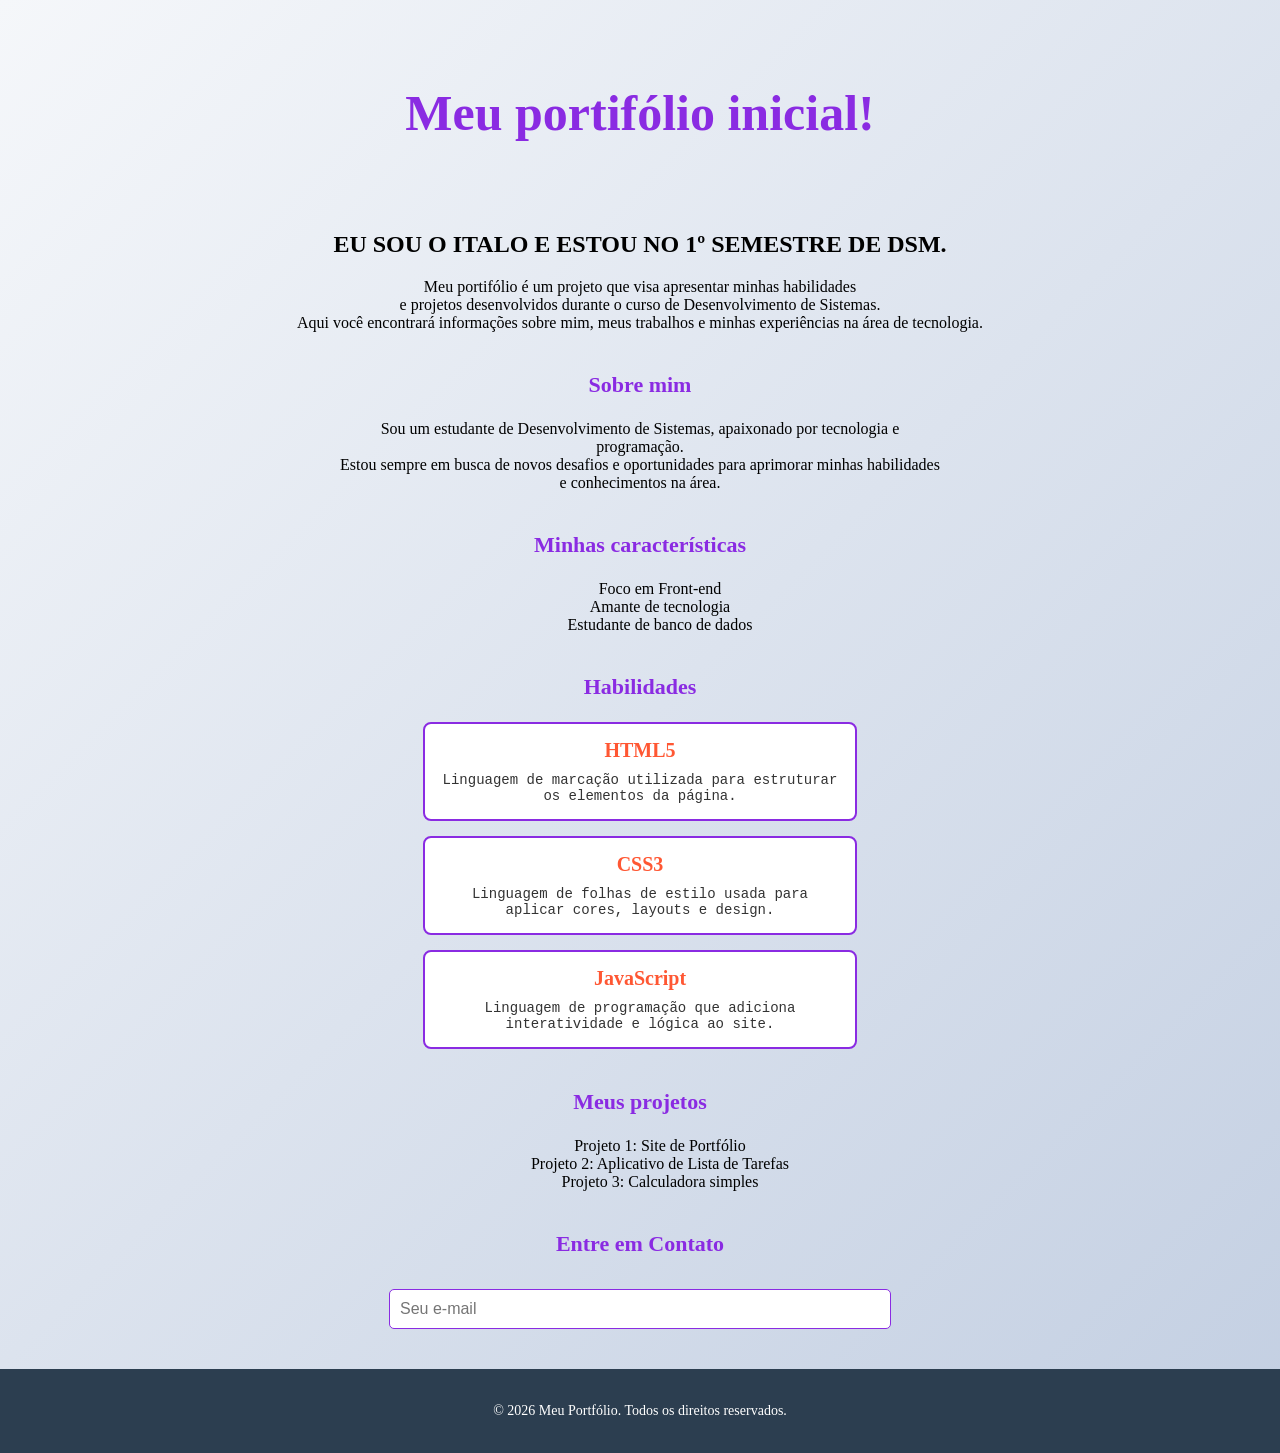
<file: Aula 08 CSS3/index.html>
<!doctype html>
<html lang="pt-BR">
  <head>
    <meta charset="UTF-8" />
    <meta name="viewport" content="width=device-width, initial-scale=1.0" />
    <title>Portifólio</title>
    <link rel="stylesheet" href="style.css" />
      <style>
      h2 {
        color: black;
        text-align: center; 
        font-size: 24px;
        text-transform: uppercase;
      }
    </style>
  </head>
  <body>
    <header>
      <h1 class="titulo">Meu portifólio inicial!</h1>
      <br />
      <br />
      <div>
        <h2>Eu sou o italo e estou no 1º Semestre de DSM.</h2>
      </div>
      <div>
        <p style="color: black; font-size: 16px; text-align: center">
          Meu portifólio é um projeto que visa apresentar minhas habilidades<br />
          e projetos desenvolvidos durante o curso de Desenvolvimento de
          Sistemas. <br />
          Aqui você encontrará informações sobre mim, meus trabalhos e minhas
          experiências na área de tecnologia.
        </p>
      </div>
    </header>
    <main>
      <section>
        <h3 id="sobre-mim">Sobre mim</h3>
        <p>
          Sou um estudante de Desenvolvimento de Sistemas, apaixonado por
          tecnologia e programação. <br />
          Estou sempre em busca de novos desafios e oportunidades para aprimorar
          minhas habilidades e conhecimentos na área.
        </p>
      </section>
      <section>
        <h3>Minhas características</h3>
      <ul class="minha-lista">
          <li>Foco em Front-end</li>
          <li>Amante de tecnologia</li>
          <li>Estudante de banco de dados</li>
        </ul>
      </section>
      <section>
        <h3>Habilidades</h3>
        <div class="habilidade">
          <h4>HTML5</h4>
          <p>
            Linguagem de marcação utilizada para estruturar os elementos da
            página.
          </p>
        </div>
        <div class="habilidade">
          <h4>CSS3</h4>
          <p>
            Linguagem de folhas de estilo usada para aplicar cores, layouts e
            design.
          </p>
        </div>
        <div class="habilidade">
          <h4>JavaScript</h4>
          <p>
            Linguagem de programação que adiciona interatividade e lógica ao
            site.
          </p>
        </div>
      </section>
      <section>
        <h3 id="meus-projetos">Meus projetos</h3>
          <ul class="minha-lista">
            <li>Projeto 1: Site de Portfólio</li>
            <li>Projeto 2: Aplicativo de Lista de Tarefas</li>
            <li>Projeto 3: Calculadora simples</li>
          </ul>
      </section>
      <section>
        <h3 id="Entre em Contato">Entre em Contato</h3>
        <input type="email" placeholder="Seu e-mail" />
        </a>
      </section>
    </main>
    <footer id="footer">
      <p>&copy; 2026 Meu Portfólio. Todos os direitos reservados.</p>
    </footer>
  </body>
</html>
</file>
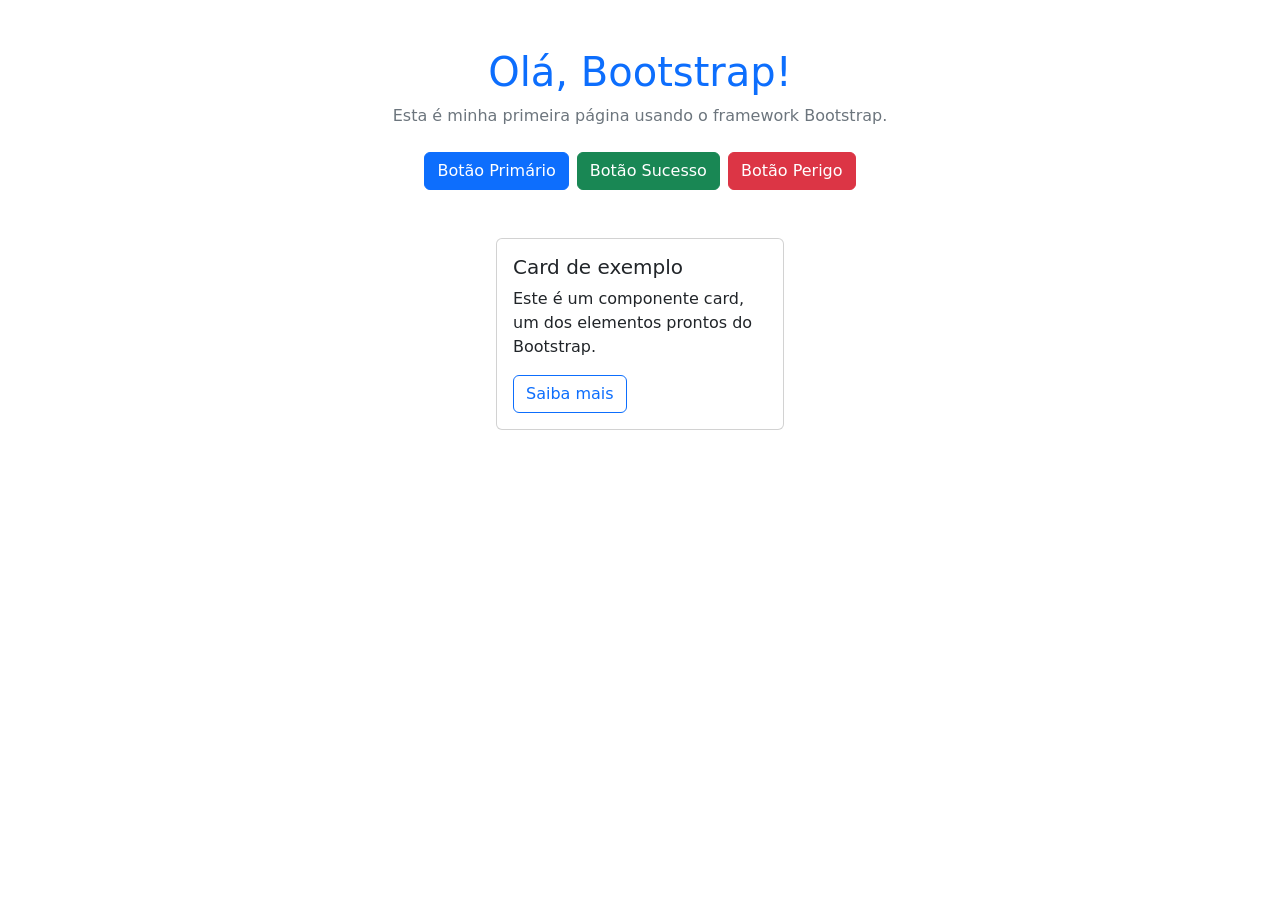
<file: Reposição DW&ES/index.html>
<!DOCTYPE html>
<html lang="pt-br">
<head>
    <meta name="viewport" content="width=device-width, initial-scale=1.0">
    <meta charset="UTF-8">
    <title>Meu primeiro contato com o Bootstrap</title>
    <!-- Importando o Bootstrap via CDN-->
    <link href="https://cdn.jsdelivr.net/npm/bootstrap@5.3.3/dist/css/bootstrap.min.css" rel="stylesheet">
</head>
<body>
    <div class="container mt-5">
        <h1 class="text-primary text-center">Olá, Bootstrap!</h1>
        <p class="text-secondary text-center">
            Esta é minha primeira página usando o framework Bootstrap.
        </p>
        <div class="d-flex justify-content-center gap-2 mt-4">
            <button class="btn btn-primary">Botão Primário</button>
            <button class="btn btn-success">Botão Sucesso</button>
            <button class="btn btn-danger">Botão Perigo</button>
        </div>
        <div class="card mt-5" style="width: 18rem; margin: 0 auto;">
            <div class="card-body">
                <h5 class="card-title">Card de exemplo</h5>
                <p class="card-text">
                    Este é um componente card, um dos elementos prontos do Bootstrap.
                </p>
                <a href="#" class="btn btn-outline-primary">Saiba mais</a>
            </div>
        </div>
    </div>
    <!-- Bootstrap JS (necessário para componentes interativos, como menus e modais) -->
    <script src="https://cdn.jsdelivr.net/npm/bootstrap@5.3.3/dist/js/bootstrap.bundle.min.js"></script>
</body>
</html>
</file>
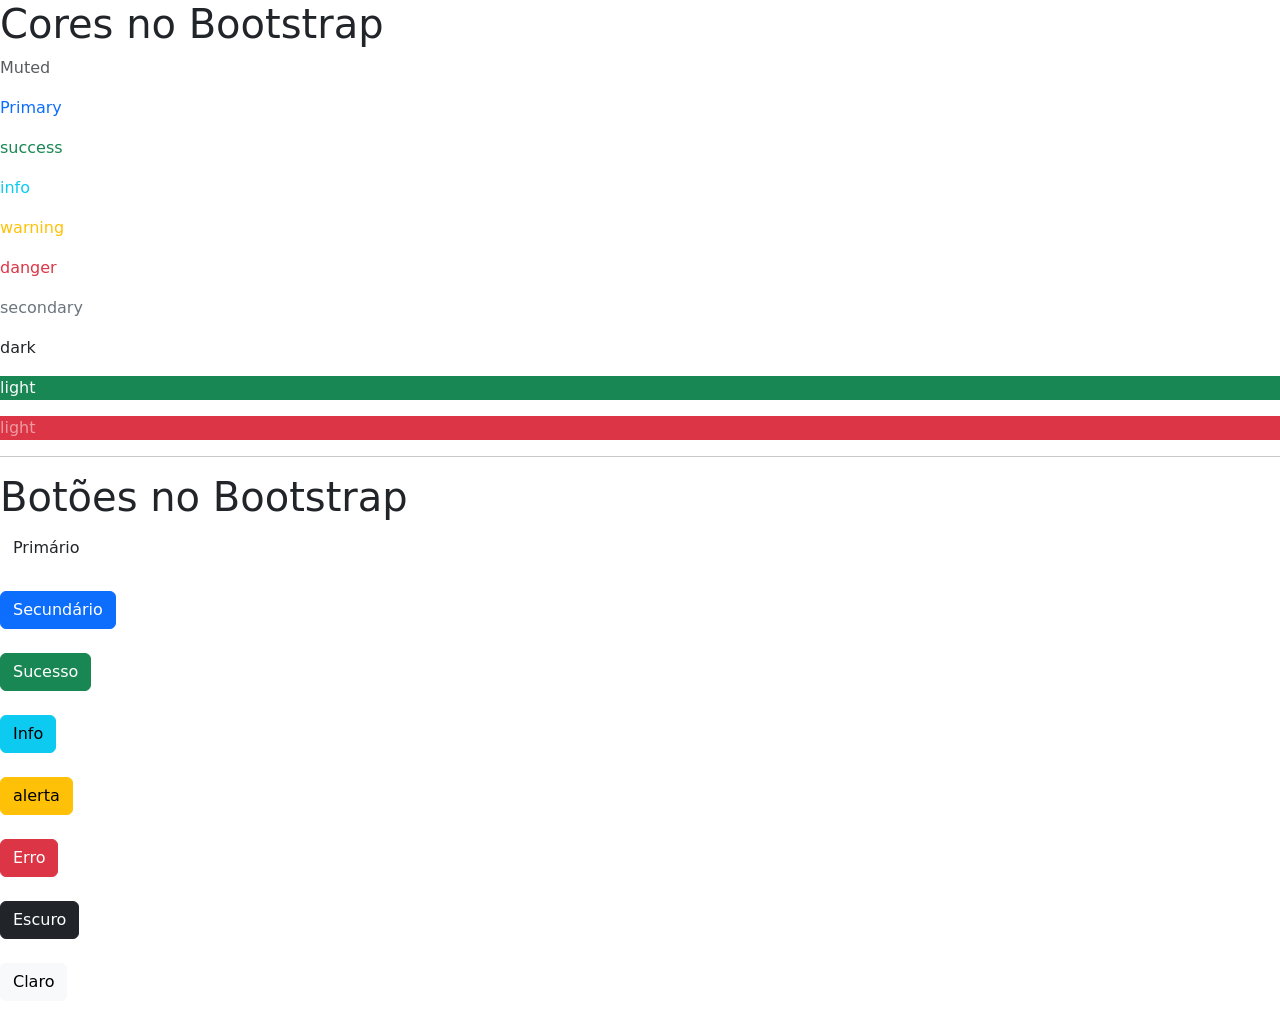
<file: Aula 09 - Bootstrap/Aula 09 - Bootstrap/01 - Cores/index.html>
<!doctype html>
<html lang="pt-BR">
  <head>
    <meta charset="UTF-8" />
    <meta name="viewport" content="width=device-width, initial-scale=1.0" />
    <title>Classe de cores no Bootstrap</title>
    <!--Importação CSS BootStrap-->
    <link
      rel="stylesheet"
      href="https://cdn.jsdelivr.net/npm/bootstrap@5.3.8/dist/css/bootstrap.min.css"
      integrity="sha384-sRIl4kxILFvY47J16cr9ZwB07vP4J8+LH7qKQnuqkuIAvNWLzeN8tE5YBujZqJLB"
      crossorigin="anonymous"
    />
  </head>
  <body>
    <h1>Cores no Bootstrap</h1>

    <p class="text-muted">Muted</p>
    <p class="text-primary">Primary</p>
    <p class="text-success">success</p>
    <p class="text-info">info</p>
    <p class="text-warning">warning</p>
    <p class="text-danger">danger</p>
    <p class="text-secondary">secondary</p>
    <p class="text-dark">dark</p>
    <p class="text-light bg-success">light</p>
    <!--Aplicando 50% de opacidade no texto branco fundo vermelho-->
    <p class="text-white-50 bg-danger">light</p>

    <hr>

    <h1>Botões no Bootstrap</h1>
    <button type="button" class="btn">Primário</button><br><br>
    <button type="button" class="btn btn-primary">Secundário</button><br><br>
    <button type="button" class="btn btn-success">Sucesso</button><br><br>
    <button type="button" class="btn btn-info">Info</button><br><br>
    <button type="button" class="btn btn-warning">alerta</button><br><br>
    <button type="button" class="btn btn-danger">Erro</button><br><br>
    <button type="button" class="btn btn-dark">Escuro</button><br><br>
    <button type="button" class="btn btn-light">Claro</button><br><br>

    <!--Importação do Javascript do Bootstrap-->
    <script
      src="https://cdn.jsdelivr.net/npm/bootstrap@5.3.8/dist/js/bootstrap.min.js"
      integrity="sha384-G/EV+4j2dNv+tEPo3++6LCgdCROaejBqfUeNjuKAiuXbjrxilcCdDz6ZAVfHWe1Y"
      crossorigin="anonymous"
    ></script>
  </body>
</html>
</file>
<file: Aula 08 CSS3/style.css>
body {
    background: linear-gradient(135deg, #f5f7fa 0%, #c3cfe2 100%);
    background-size: cover;
    background-position: center;
    background-repeat: no-repeat;
    margin: 0;
    padding: 0;
    
}

header {
    text-align: center;
    padding-top: 50px;
}

main {
    max-width: 600px;
    margin: 0 auto;
    text-align: center;
}

.titulo {
    color: blueviolet;
    font-size: 50px;
    text-align: center;
}

h3 {
    color: blueviolet;
    text-align: center; 
    font-size: 22px;
    margin-top: 40px;
}
#sobre-mim {
    color: blueviolet;
    text-align: center; 
    font-size: 22px;
    margin-top: 40px;
}

li {
    color: black;
    text-align: center; 
    font-size: 16px;
    list-style-type: none;
}

.habilidade {
    border: 2px solid blueviolet;
    padding: 15px;
    margin: 15px auto;
    max-width: 400px;
    background-color: white;
    border-radius: 8px;
}

.habilidade h4 {
    color: #ff5733; 
    margin: 0 0 10px 0;
    font-size: 20px;
}

.habilidade p {
    color: #333;
    font-family: monospace;
    margin: 0;
    font-size: 14px;
}

.habilidade:hover {
    background-color: #f0e6ff;
    border-color: #ff5733;
}

#footer {
    text-align: center;
    padding: 20px;
    background-color: #f5f7fa;
    color: #333;
    font-size: 14px;
}

input[type="email"] {
    padding: 10px;
    width: 80%;
    border: 1px solid blueviolet;
    border-radius: 5px;
    margin-top: 10px;
    font-size: 16px;
}

#footer {
    text-align: center;
    padding: 20px;
    background-color: #2c3e50; 
    color: white;
    font-size: 14px;
    margin-top: 40px;
}
</file>
